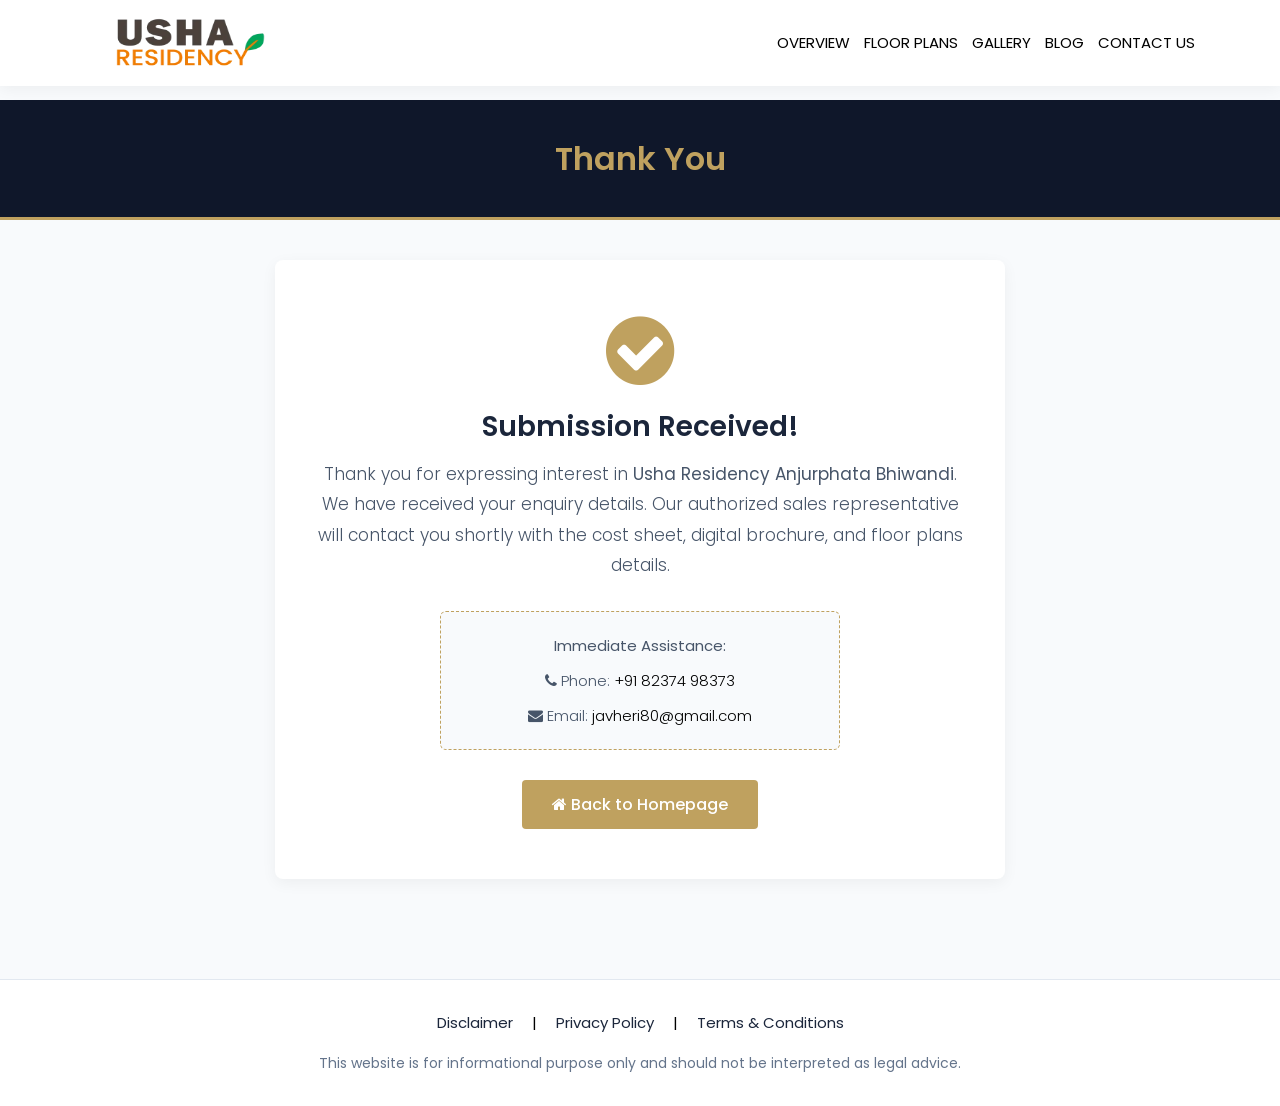
<file: thank-you.html>
<!DOCTYPE html>
<html lang="en">
<head>
    <meta charset="utf-8">
    <title>Thank You - Usha Residency Anjurphata Bhiwandi</title>
    <meta name="viewport" content="width=device-width, initial-scale=1.0">
    <link href="projects/usha-residency/images/favicon.webp" rel="icon">
    <link href="https://fonts.googleapis.com/css2?family=Poppins:wght@300;400;500;600;700&display=swap" rel="stylesheet">
    <link rel="stylesheet" href="https://cdn.jsdelivr.net/npm/bootstrap@4.6.2/dist/css/bootstrap.min.css">
    <link rel="stylesheet" href="https://cdnjs.cloudflare.com/ajax/libs/font-awesome/4.7.0/css/font-awesome.min.css">
    <link href="projects/usha-residency/css/style.css?v=3" rel="stylesheet">
    <style>
        body {
            background: #f8fafc;
            color: #334155;
            font-family: 'Poppins', sans-serif;
            padding-top: 100px;
        }
        .page-header-sub {
            background: #0f172a;
            padding: 40px 0;
            color: #ffffff;
            margin-bottom: 40px;
            border-bottom: 3px solid #bfa15f;
            text-align: center;
        }
        .page-header-sub h1 {
            color: #bfa15f;
            margin: 0;
            font-size: 32px;
            font-weight: 600;
        }
        .thankyou-card {
            background: #ffffff;
            padding: 50px 40px;
            border-radius: 8px;
            box-shadow: 0 4px 15px rgba(0,0,0,0.05);
            margin-bottom: 60px;
            text-align: center;
        }
        .thankyou-card .check-icon {
            font-size: 80px;
            color: #bfa15f;
            margin-bottom: 20px;
        }
        .thankyou-card h2 {
            color: #1b263b;
            font-size: 28px;
            font-weight: 600;
            margin-bottom: 15px;
        }
        .thankyou-card p {
            color: #475569;
            font-size: 17px;
            line-height: 1.8;
            margin-bottom: 30px;
        }
        .contact-info-block {
            background: #f8fafc;
            border: 1px dashed #bfa15f;
            border-radius: 6px;
            padding: 20px;
            max-width: 400px;
            margin: 0 auto 30px auto;
        }
        .contact-info-block p {
            font-size: 15px;
            margin-bottom: 8px;
        }
        .contact-info-block p:last-child {
            margin-bottom: 0;
        }
        .back-home {
            display: inline-block;
            background: #bfa15f;
            color: #ffffff;
            padding: 12px 30px;
            border-radius: 4px;
            text-decoration: none;
            font-weight: 500;
            transition: all 0.3s;
            font-size: 16px;
        }
        .back-home:hover {
            background: #1b263b;
            color: #ffffff;
            text-decoration: none;
        }
        /* Custom header/footer adjustments for subpage */
        #header {
            background: #ffffff !important;
            box-shadow: 0 2px 15px rgba(0,0,0,0.06) !important;
        }
        #header .logo img {
            max-height: 50px;
        }
        #footer {
            background: #ffffff !important;
            padding: 30px 0 !important;
            margin-top: 40px;
            border-top: 1px solid #e2e8f0;
        }
        .menus-row a {
            color: #1b263b !important;
            text-decoration: none;
            padding: 0 15px;
        }
        .menus-row a:hover {
            color: #bfa15f !important;
        }
    </style>
</head>
<body>

    <!-- Header identical to main index.html -->
    <header id="header" class="fixed-top">
        <div class="container d-flex align-items-center ">
            <div class="logo mr-auto"> 
                <a href="index.html"><img src="projects/usha-residency/images/usha-residency-logo.webp" title="Usha Residency Anjurphata Bhiwandi Logo" alt="Usha Residency Anjurphata Bhiwandi Logo" class="img-fluid"></a> 
            </div>
            <nav class="main-nav float-left d-none d-lg-block">
                <ul>
                    <li><a href="index.html#overview">Overview</a></li>
                    <li><a href="index.html#floor-plan">Floor Plans</a></li>
                    <li><a href="index.html#gallery">Gallery</a></li>
                    <li><a href="https://usharesidency.com/blog.php" target="_blank">Blog</a></li>
                    <li><a href="index.html#location">Contact us</a></li>
                </ul>
            </nav>
        </div>
    </header>

    <!-- Page Title Header -->
    <div class="page-header-sub">
        <div class="container">
            <h1>Thank You</h1>
        </div>
    </div>

    <!-- Main Content Block -->
    <div class="container">
        <div class="row justify-content-center">
            <div class="col-md-8">
                <div class="thankyou-card">
                    <div class="check-icon"><i class="fa fa-check-circle"></i></div>
                    <h2>Submission Received!</h2>
                    <p>Thank you for expressing interest in <strong>Usha Residency Anjurphata Bhiwandi</strong>. We have received your enquiry details. Our authorized sales representative will contact you shortly with the cost sheet, digital brochure, and floor plans details.</p>
                    
                    <div class="contact-info-block">
                        <p><strong>Immediate Assistance:</strong></p>
                        <p><i class="fa fa-phone"></i> Phone: <a href="tel:+918237498373">+91 82374 98373</a></p>
                        <p><i class="fa fa-envelope"></i> Email: <a href="mailto:javheri80@gmail.com">javheri80@gmail.com</a></p>
                    </div>

                    <a href="index.html" class="back-home"><i class="fa fa-home"></i> Back to Homepage</a>
                </div>
            </div>
        </div>
    </div>

    <!-- Footer identical to main index.html -->
    <footer>
        <div id="footer">
            <div class="container text-center">
                <div class="row">
                    <div class="col-md-12">
                        <div class="menus-row">
                            <a href="pages/disclaimer.html">Disclaimer</a> | 
                            <a href="pages/privacy-policy.html">Privacy Policy</a> | 
                            <a href="pages/terms-and-conditions.html">Terms & Conditions</a>
                        </div>
                        <div class="menus-row mt-3" style="color: #64748b; font-size: 14px;">This website is for informational purpose only and should not be interpreted as legal advice.</div>
                    </div>
                </div>
            </div>
        </div>
    </footer>

</body>
</html>
</file>
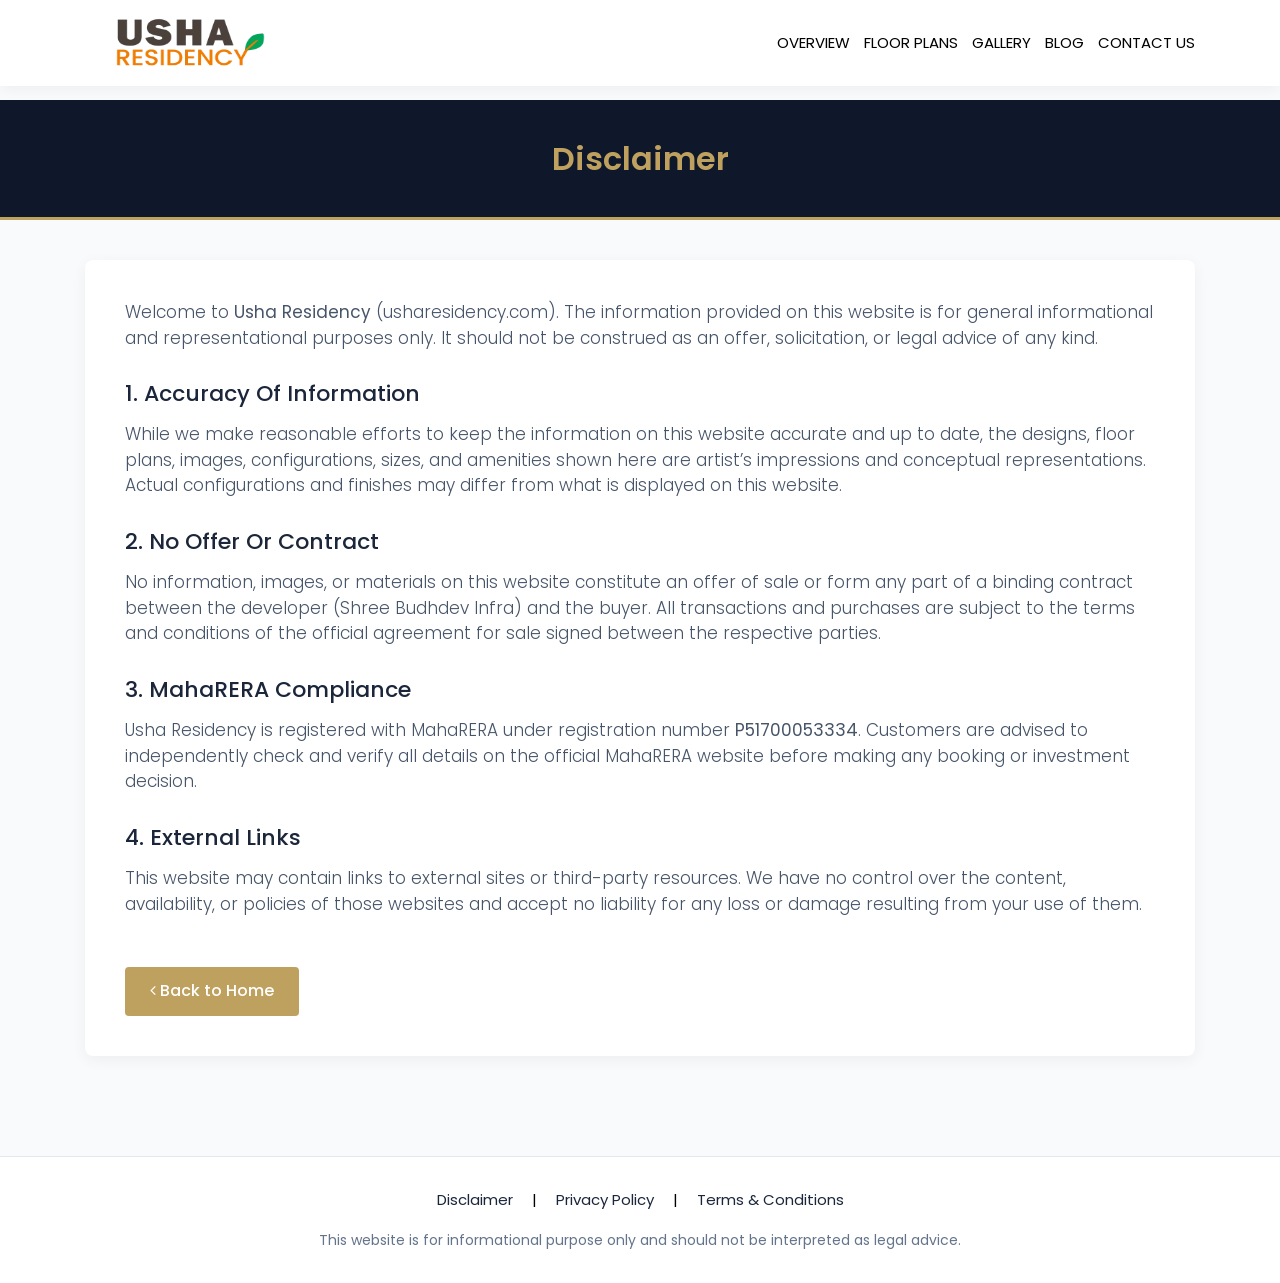
<file: pages/disclaimer.html>
<!DOCTYPE html>
<html lang="en">
<head>
    <meta charset="utf-8">
    <title>Disclaimer - Usha Residency Anjurphata Bhiwandi</title>
    <meta name="viewport" content="width=device-width, initial-scale=1.0">
    <link href="../projects/usha-residency/images/favicon.webp" rel="icon">
    <link href="https://fonts.googleapis.com/css2?family=Poppins:wght@300;400;500;600;700&display=swap" rel="stylesheet">
    <link rel="stylesheet" href="https://cdn.jsdelivr.net/npm/bootstrap@4.6.2/dist/css/bootstrap.min.css">
    <link rel="stylesheet" href="https://cdnjs.cloudflare.com/ajax/libs/font-awesome/4.7.0/css/font-awesome.min.css">
    <link href="../projects/usha-residency/css/style.css?v=3" rel="stylesheet">
    <style>
        body {
            background: #f8fafc;
            color: #334155;
            font-family: 'Poppins', sans-serif;
            padding-top: 100px;
        }
        .page-header-sub {
            background: #0f172a;
            padding: 40px 0;
            color: #ffffff;
            margin-bottom: 40px;
            border-bottom: 3px solid #bfa15f;
            text-align: center;
        }
        .page-header-sub h1 {
            color: #bfa15f;
            margin: 0;
            font-size: 32px;
            font-weight: 600;
        }
        .content-card {
            background: #ffffff;
            padding: 40px;
            border-radius: 8px;
            box-shadow: 0 4px 15px rgba(0,0,0,0.05);
            margin-bottom: 60px;
            line-height: 1.8;
            font-size: 16px;
        }
        .content-card h2 {
            color: #1b263b;
            font-size: 22px;
            font-weight: 500;
            margin-top: 30px;
            margin-bottom: 15px;
            text-align: left;
        }
        .content-card p {
            margin-bottom: 20px;
            color: #475569;
        }
        .back-home {
            margin-top: 30px;
            display: inline-block;
            background: #bfa15f;
            color: #ffffff;
            padding: 10px 25px;
            border-radius: 4px;
            text-decoration: none;
            font-weight: 500;
            transition: all 0.3s;
        }
        .back-home:hover {
            background: #1b263b;
            color: #ffffff;
        }
        /* Custom header/footer adjustments for subpage */
        #header {
            background: #ffffff !important;
            box-shadow: 0 2px 15px rgba(0,0,0,0.06) !important;
        }
        #header .logo img {
            max-height: 50px;
        }
        #footer {
            background: #ffffff !important;
            padding: 30px 0 !important;
            margin-top: 40px;
            border-top: 1px solid #e2e8f0;
        }
        .menus-row a {
            color: #1b263b !important;
            text-decoration: none;
            padding: 0 15px;
        }
        .menus-row a:hover {
            color: #bfa15f !important;
        }
    </style>
</head>
<body>

    <!-- Header identical to main index.html -->
    <header id="header" class="fixed-top">
        <div class="container d-flex align-items-center ">
            <div class="logo mr-auto"> 
                <a href="../index.html"><img src="../projects/usha-residency/images/usha-residency-logo.webp" title="Usha Residency Anjurphata Bhiwandi Logo" alt="Usha Residency Anjurphata Bhiwandi Logo" class="img-fluid"></a> 
            </div>
            <nav class="main-nav float-left d-none d-lg-block">
                <ul>
                    <li><a href="../index.html#overview">Overview</a></li>
                    <li><a href="../index.html#floor-plan">Floor Plans</a></li>
                    <li><a href="../index.html#gallery">Gallery</a></li>
                    <li><a href="https://usharesidency.com/blog.php" target="_blank">Blog</a></li>
                    <li><a href="../index.html#location">Contact us</a></li>
                </ul>
            </nav>
        </div>
    </header>

    <!-- Page Title Header -->
    <div class="page-header-sub">
        <div class="container">
            <h1>Disclaimer</h1>
        </div>
    </div>

    <!-- Main Content Block -->
    <div class="container">
        <div class="row">
            <div class="col-md-12">
                <div class="content-card">
                    <p>Welcome to <strong>Usha Residency</strong> (usharesidency.com). The information provided on this website is for general informational and representational purposes only. It should not be construed as an offer, solicitation, or legal advice of any kind.</p>
                    
                    <h2>1. Accuracy of Information</h2>
                    <p>While we make reasonable efforts to keep the information on this website accurate and up to date, the designs, floor plans, images, configurations, sizes, and amenities shown here are artist’s impressions and conceptual representations. Actual configurations and finishes may differ from what is displayed on this website.</p>
                    
                    <h2>2. No Offer or Contract</h2>
                    <p>No information, images, or materials on this website constitute an offer of sale or form any part of a binding contract between the developer (Shree Budhdev Infra) and the buyer. All transactions and purchases are subject to the terms and conditions of the official agreement for sale signed between the respective parties.</p>
                    
                    <h2>3. MahaRERA Compliance</h2>
                    <p>Usha Residency is registered with MahaRERA under registration number <strong>P51700053334</strong>. Customers are advised to independently check and verify all details on the official MahaRERA website before making any booking or investment decision.</p>
                    
                    <h2>4. External Links</h2>
                    <p>This website may contain links to external sites or third-party resources. We have no control over the content, availability, or policies of those websites and accept no liability for any loss or damage resulting from your use of them.</p>

                    <a href="../index.html" class="back-home"><i class="fa fa-angle-left"></i> Back to Home</a>
                </div>
            </div>
        </div>
    </div>

    <!-- Footer identical to main index.html -->
    <footer>
        <div id="footer">
            <div class="container text-center">
                <div class="row">
                    <div class="col-md-12">
                        <div class="menus-row">
                            <a href="disclaimer.html">Disclaimer</a> | 
                            <a href="privacy-policy.html">Privacy Policy</a> | 
                            <a href="terms-and-conditions.html">Terms & Conditions</a>
                        </div>
                        <div class="menus-row mt-3" style="color: #64748b; font-size: 14px;">This website is for informational purpose only and should not be interpreted as legal advice.</div>
                    </div>
                </div>
            </div>
        </div>
    </footer>

</body>
</html>
</file>
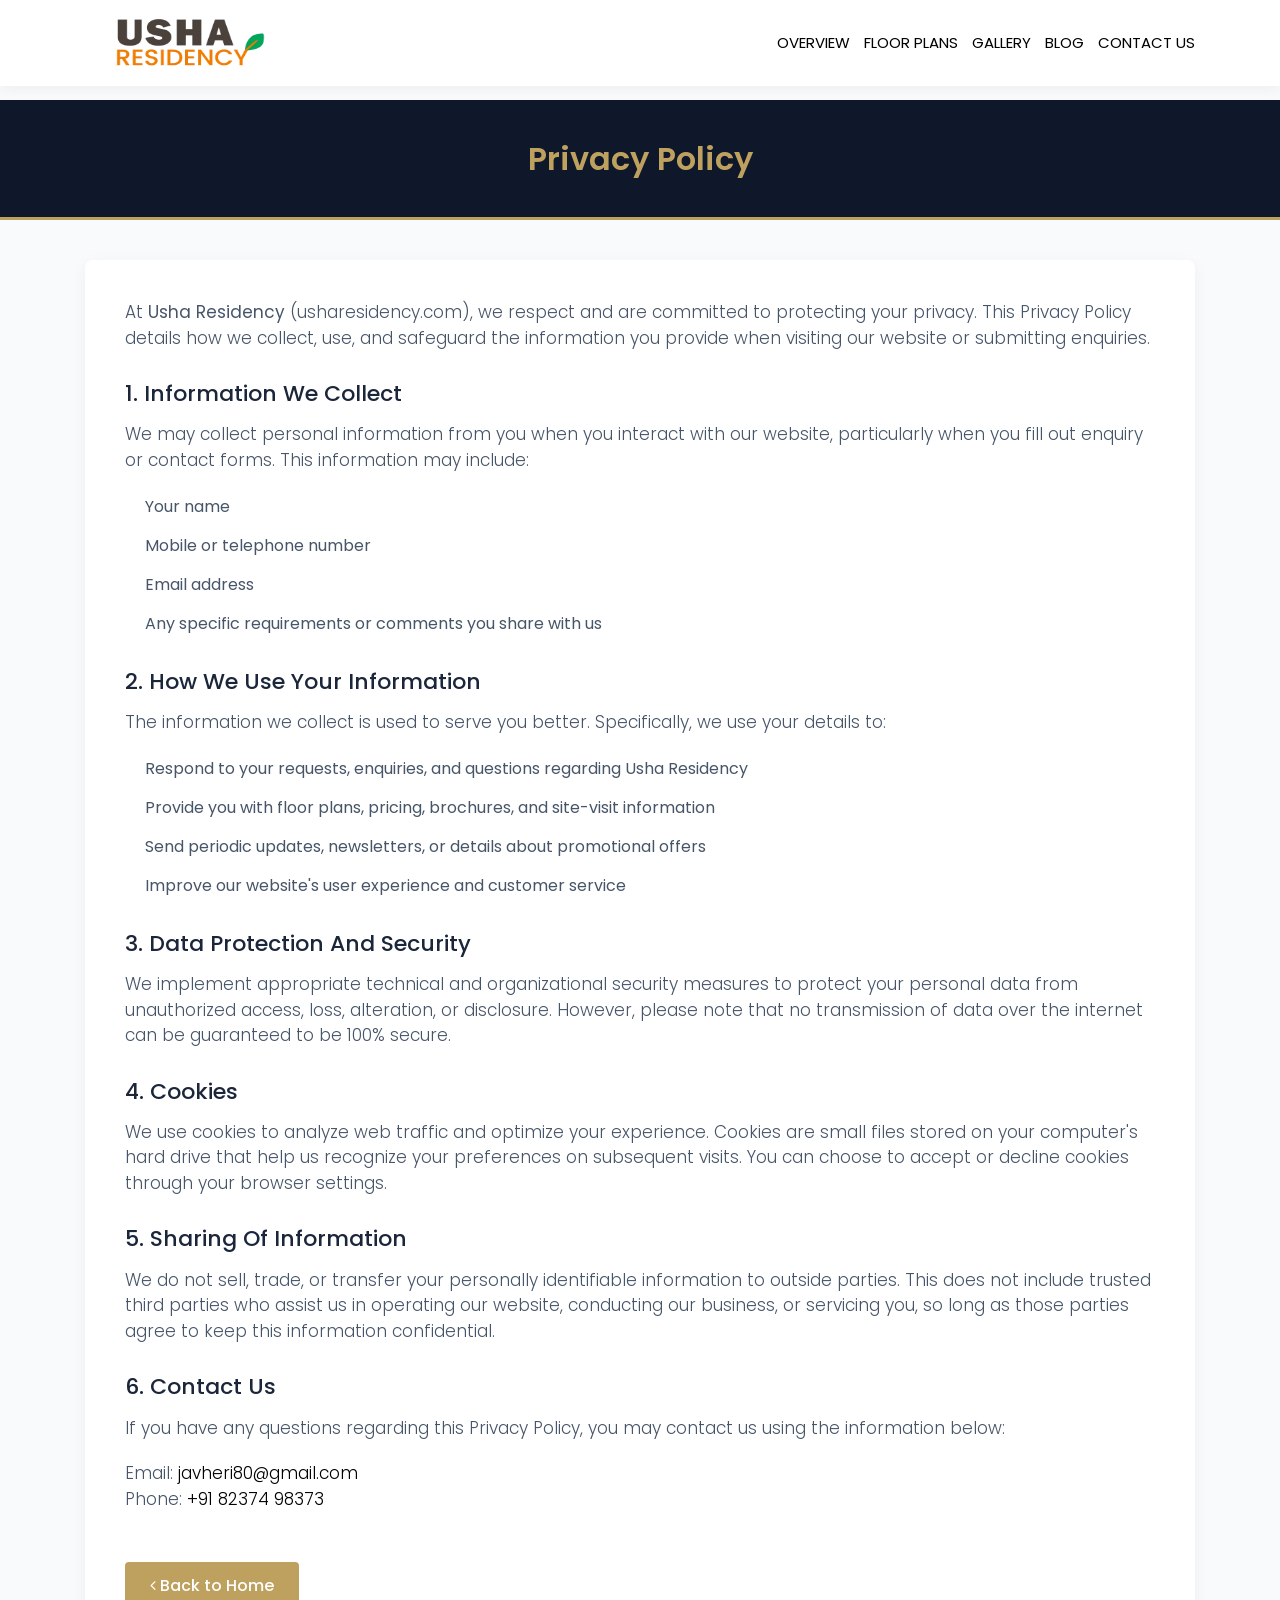
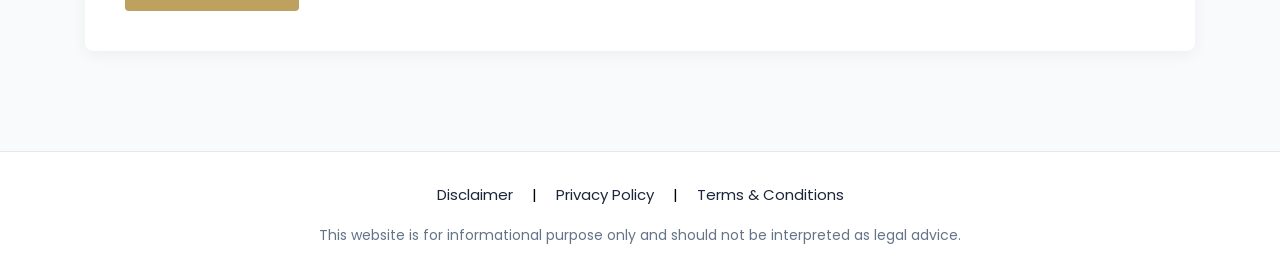
<file: pages/privacy-policy.html>
<!DOCTYPE html>
<html lang="en">
<head>
    <meta charset="utf-8">
    <title>Privacy Policy - Usha Residency Anjurphata Bhiwandi</title>
    <meta name="viewport" content="width=device-width, initial-scale=1.0">
    <link href="../projects/usha-residency/images/favicon.webp" rel="icon">
    <link href="https://fonts.googleapis.com/css2?family=Poppins:wght@300;400;500;600;700&display=swap" rel="stylesheet">
    <link rel="stylesheet" href="https://cdn.jsdelivr.net/npm/bootstrap@4.6.2/dist/css/bootstrap.min.css">
    <link rel="stylesheet" href="https://cdnjs.cloudflare.com/ajax/libs/font-awesome/4.7.0/css/font-awesome.min.css">
    <link href="../projects/usha-residency/css/style.css?v=3" rel="stylesheet">
    <style>
        body {
            background: #f8fafc;
            color: #334155;
            font-family: 'Poppins', sans-serif;
            padding-top: 100px;
        }
        .page-header-sub {
            background: #0f172a;
            padding: 40px 0;
            color: #ffffff;
            margin-bottom: 40px;
            border-bottom: 3px solid #bfa15f;
            text-align: center;
        }
        .page-header-sub h1 {
            color: #bfa15f;
            margin: 0;
            font-size: 32px;
            font-weight: 600;
        }
        .content-card {
            background: #ffffff;
            padding: 40px;
            border-radius: 8px;
            box-shadow: 0 4px 15px rgba(0,0,0,0.05);
            margin-bottom: 60px;
            line-height: 1.8;
            font-size: 16px;
        }
        .content-card h2 {
            color: #1b263b;
            font-size: 22px;
            font-weight: 500;
            margin-top: 30px;
            margin-bottom: 15px;
            text-align: left;
        }
        .content-card p {
            margin-bottom: 20px;
            color: #475569;
        }
        .content-card ul {
            margin-bottom: 20px;
            color: #475569;
            padding-left: 20px;
        }
        .content-card li {
            margin-bottom: 10px;
        }
        .back-home {
            margin-top: 30px;
            display: inline-block;
            background: #bfa15f;
            color: #ffffff;
            padding: 10px 25px;
            border-radius: 4px;
            text-decoration: none;
            font-weight: 500;
            transition: all 0.3s;
        }
        .back-home:hover {
            background: #1b263b;
            color: #ffffff;
        }
        /* Custom header/footer adjustments for subpage */
        #header {
            background: #ffffff !important;
            box-shadow: 0 2px 15px rgba(0,0,0,0.06) !important;
        }
        #header .logo img {
            max-height: 50px;
        }
        #footer {
            background: #ffffff !important;
            padding: 30px 0 !important;
            margin-top: 40px;
            border-top: 1px solid #e2e8f0;
        }
        .menus-row a {
            color: #1b263b !important;
            text-decoration: none;
            padding: 0 15px;
        }
        .menus-row a:hover {
            color: #bfa15f !important;
        }
    </style>
</head>
<body>

    <!-- Header identical to main index.html -->
    <header id="header" class="fixed-top">
        <div class="container d-flex align-items-center ">
            <div class="logo mr-auto"> 
                <a href="../index.html"><img src="../projects/usha-residency/images/usha-residency-logo.webp" title="Usha Residency Anjurphata Bhiwandi Logo" alt="Usha Residency Anjurphata Bhiwandi Logo" class="img-fluid"></a> 
            </div>
            <nav class="main-nav float-left d-none d-lg-block">
                <ul>
                    <li><a href="../index.html#overview">Overview</a></li>
                    <li><a href="../index.html#floor-plan">Floor Plans</a></li>
                    <li><a href="../index.html#gallery">Gallery</a></li>
                    <li><a href="https://usharesidency.com/blog.php" target="_blank">Blog</a></li>
                    <li><a href="../index.html#location">Contact us</a></li>
                </ul>
            </nav>
        </div>
    </header>

    <!-- Page Title Header -->
    <div class="page-header-sub">
        <div class="container">
            <h1>Privacy Policy</h1>
        </div>
    </div>

    <!-- Main Content Block -->
    <div class="container">
        <div class="row">
            <div class="col-md-12">
                <div class="content-card">
                    <p>At <strong>Usha Residency</strong> (usharesidency.com), we respect and are committed to protecting your privacy. This Privacy Policy details how we collect, use, and safeguard the information you provide when visiting our website or submitting enquiries.</p>
                    
                    <h2>1. Information We Collect</h2>
                    <p>We may collect personal information from you when you interact with our website, particularly when you fill out enquiry or contact forms. This information may include:</p>
                    <ul>
                        <li>Your name</li>
                        <li>Mobile or telephone number</li>
                        <li>Email address</li>
                        <li>Any specific requirements or comments you share with us</li>
                    </ul>
                    
                    <h2>2. How We Use Your Information</h2>
                    <p>The information we collect is used to serve you better. Specifically, we use your details to:</p>
                    <ul>
                        <li>Respond to your requests, enquiries, and questions regarding Usha Residency</li>
                        <li>Provide you with floor plans, pricing, brochures, and site-visit information</li>
                        <li>Send periodic updates, newsletters, or details about promotional offers</li>
                        <li>Improve our website's user experience and customer service</li>
                    </ul>
                    
                    <h2>3. Data Protection and Security</h2>
                    <p>We implement appropriate technical and organizational security measures to protect your personal data from unauthorized access, loss, alteration, or disclosure. However, please note that no transmission of data over the internet can be guaranteed to be 100% secure.</p>
                    
                    <h2>4. Cookies</h2>
                    <p>We use cookies to analyze web traffic and optimize your experience. Cookies are small files stored on your computer's hard drive that help us recognize your preferences on subsequent visits. You can choose to accept or decline cookies through your browser settings.</p>
                    
                    <h2>5. Sharing of Information</h2>
                    <p>We do not sell, trade, or transfer your personally identifiable information to outside parties. This does not include trusted third parties who assist us in operating our website, conducting our business, or servicing you, so long as those parties agree to keep this information confidential.</p>

                    <h2>6. Contact Us</h2>
                    <p>If you have any questions regarding this Privacy Policy, you may contact us using the information below:</p>
                    <p>
                        Email: <a href="mailto:javheri80@gmail.com">javheri80@gmail.com</a><br>
                        Phone: <a href="tel:+918237498373">+91 82374 98373</a>
                    </p>

                    <a href="../index.html" class="back-home"><i class="fa fa-angle-left"></i> Back to Home</a>
                </div>
            </div>
        </div>
    </div>

    <!-- Footer identical to main index.html -->
    <footer>
        <div id="footer">
            <div class="container text-center">
                <div class="row">
                    <div class="col-md-12">
                        <div class="menus-row">
                            <a href="disclaimer.html">Disclaimer</a> | 
                            <a href="privacy-policy.html">Privacy Policy</a> | 
                            <a href="terms-and-conditions.html">Terms & Conditions</a>
                        </div>
                        <div class="menus-row mt-3" style="color: #64748b; font-size: 14px;">This website is for informational purpose only and should not be interpreted as legal advice.</div>
                    </div>
                </div>
            </div>
        </div>
    </footer>

</body>
</html>
</file>
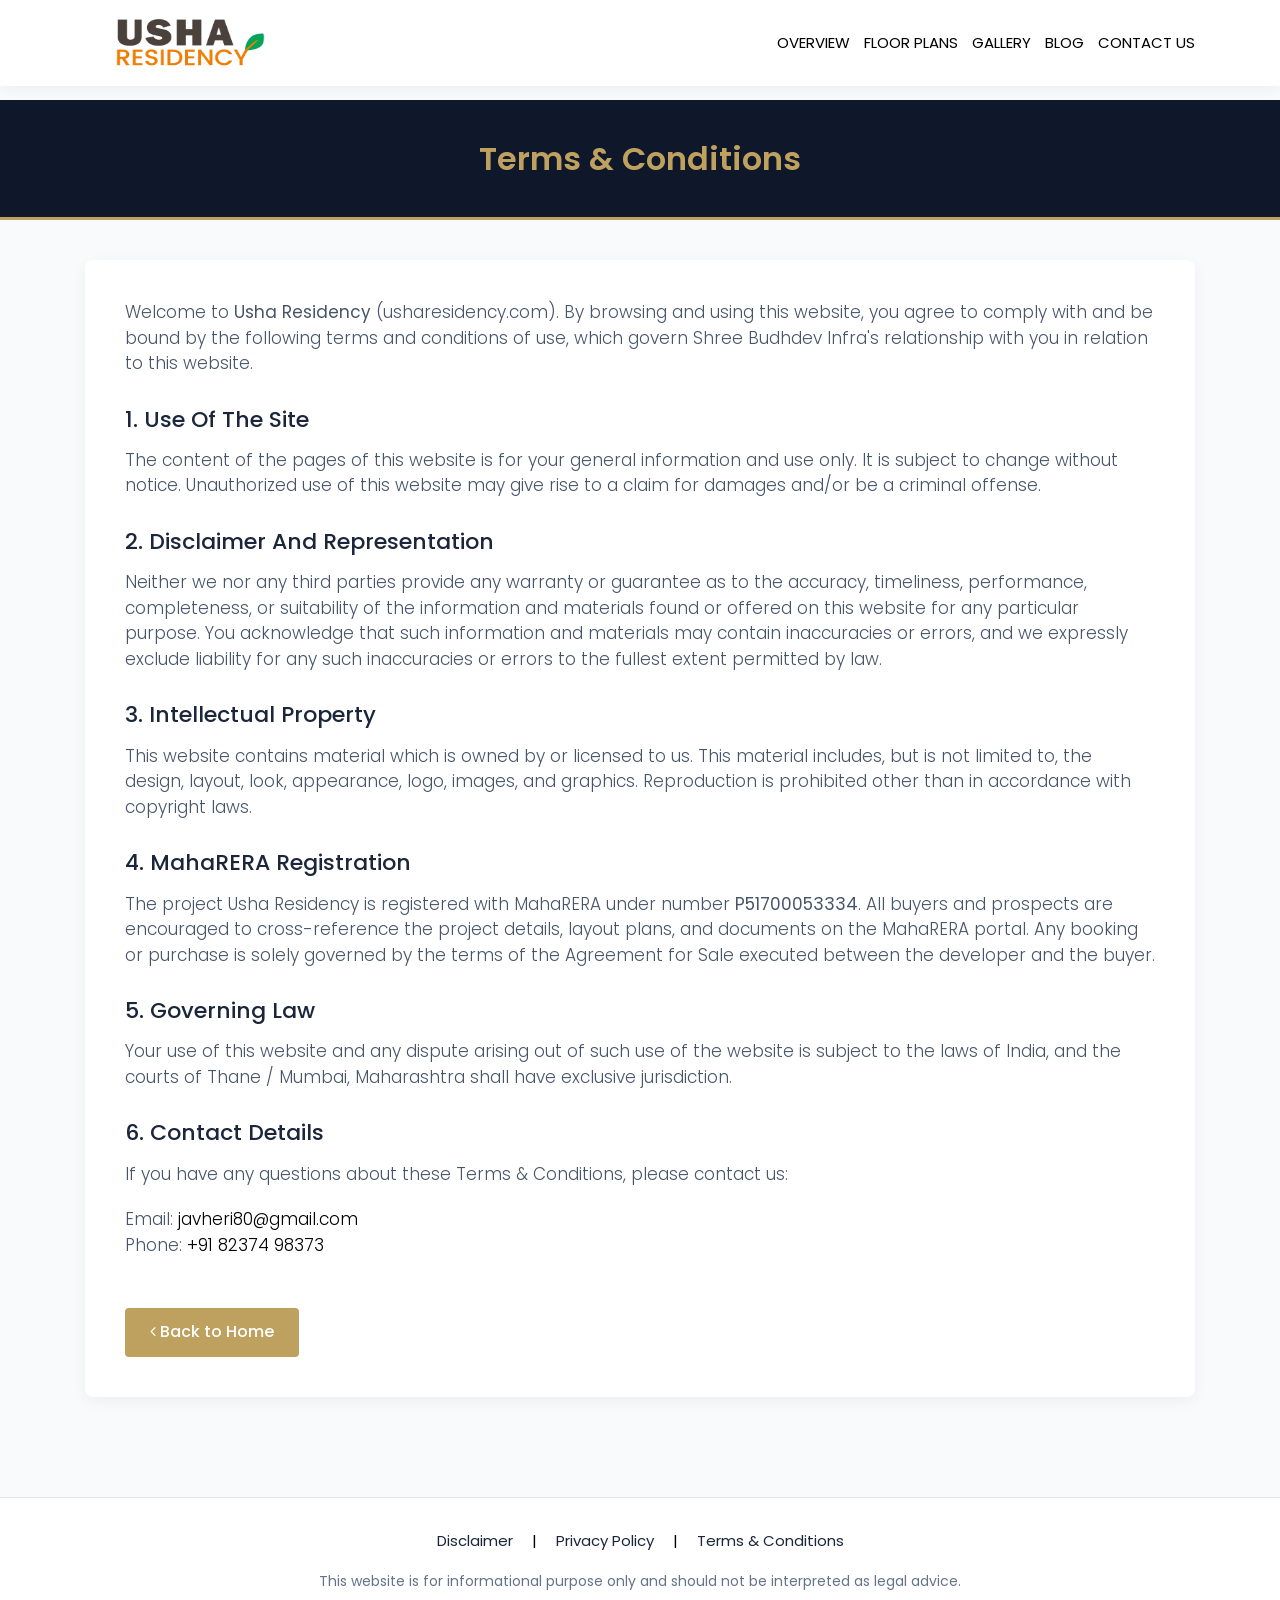
<file: pages/terms-and-conditions.html>
<!DOCTYPE html>
<html lang="en">
<head>
    <meta charset="utf-8">
    <title>Terms & Conditions - Usha Residency Anjurphata Bhiwandi</title>
    <meta name="viewport" content="width=device-width, initial-scale=1.0">
    <link href="../projects/usha-residency/images/favicon.webp" rel="icon">
    <link href="https://fonts.googleapis.com/css2?family=Poppins:wght@300;400;500;600;700&display=swap" rel="stylesheet">
    <link rel="stylesheet" href="https://cdn.jsdelivr.net/npm/bootstrap@4.6.2/dist/css/bootstrap.min.css">
    <link rel="stylesheet" href="https://cdnjs.cloudflare.com/ajax/libs/font-awesome/4.7.0/css/font-awesome.min.css">
    <link href="../projects/usha-residency/css/style.css?v=3" rel="stylesheet">
    <style>
        body {
            background: #f8fafc;
            color: #334155;
            font-family: 'Poppins', sans-serif;
            padding-top: 100px;
        }
        .page-header-sub {
            background: #0f172a;
            padding: 40px 0;
            color: #ffffff;
            margin-bottom: 40px;
            border-bottom: 3px solid #bfa15f;
            text-align: center;
        }
        .page-header-sub h1 {
            color: #bfa15f;
            margin: 0;
            font-size: 32px;
            font-weight: 600;
        }
        .content-card {
            background: #ffffff;
            padding: 40px;
            border-radius: 8px;
            box-shadow: 0 4px 15px rgba(0,0,0,0.05);
            margin-bottom: 60px;
            line-height: 1.8;
            font-size: 16px;
        }
        .content-card h2 {
            color: #1b263b;
            font-size: 22px;
            font-weight: 500;
            margin-top: 30px;
            margin-bottom: 15px;
            text-align: left;
        }
        .content-card p {
            margin-bottom: 20px;
            color: #475569;
        }
        .content-card ul {
            margin-bottom: 20px;
            color: #475569;
            padding-left: 20px;
        }
        .content-card li {
            margin-bottom: 10px;
        }
        .back-home {
            margin-top: 30px;
            display: inline-block;
            background: #bfa15f;
            color: #ffffff;
            padding: 10px 25px;
            border-radius: 4px;
            text-decoration: none;
            font-weight: 500;
            transition: all 0.3s;
        }
        .back-home:hover {
            background: #1b263b;
            color: #ffffff;
        }
        /* Custom header/footer adjustments for subpage */
        #header {
            background: #ffffff !important;
            box-shadow: 0 2px 15px rgba(0,0,0,0.06) !important;
        }
        #header .logo img {
            max-height: 50px;
        }
        #footer {
            background: #ffffff !important;
            padding: 30px 0 !important;
            margin-top: 40px;
            border-top: 1px solid #e2e8f0;
        }
        .menus-row a {
            color: #1b263b !important;
            text-decoration: none;
            padding: 0 15px;
        }
        .menus-row a:hover {
            color: #bfa15f !important;
        }
    </style>
</head>
<body>

    <!-- Header identical to main index.html -->
    <header id="header" class="fixed-top">
        <div class="container d-flex align-items-center ">
            <div class="logo mr-auto"> 
                <a href="../index.html"><img src="../projects/usha-residency/images/usha-residency-logo.webp" title="Usha Residency Anjurphata Bhiwandi Logo" alt="Usha Residency Anjurphata Bhiwandi Logo" class="img-fluid"></a> 
            </div>
            <nav class="main-nav float-left d-none d-lg-block">
                <ul>
                    <li><a href="../index.html#overview">Overview</a></li>
                    <li><a href="../index.html#floor-plan">Floor Plans</a></li>
                    <li><a href="../index.html#gallery">Gallery</a></li>
                    <li><a href="https://usharesidency.com/blog.php" target="_blank">Blog</a></li>
                    <li><a href="../index.html#location">Contact us</a></li>
                </ul>
            </nav>
        </div>
    </header>

    <!-- Page Title Header -->
    <div class="page-header-sub">
        <div class="container">
            <h1>Terms & Conditions</h1>
        </div>
    </div>

    <!-- Main Content Block -->
    <div class="container">
        <div class="row">
            <div class="col-md-12">
                <div class="content-card">
                    <p>Welcome to <strong>Usha Residency</strong> (usharesidency.com). By browsing and using this website, you agree to comply with and be bound by the following terms and conditions of use, which govern Shree Budhdev Infra's relationship with you in relation to this website.</p>
                    
                    <h2>1. Use of the Site</h2>
                    <p>The content of the pages of this website is for your general information and use only. It is subject to change without notice. Unauthorized use of this website may give rise to a claim for damages and/or be a criminal offense.</p>
                    
                    <h2>2. Disclaimer and representation</h2>
                    <p>Neither we nor any third parties provide any warranty or guarantee as to the accuracy, timeliness, performance, completeness, or suitability of the information and materials found or offered on this website for any particular purpose. You acknowledge that such information and materials may contain inaccuracies or errors, and we expressly exclude liability for any such inaccuracies or errors to the fullest extent permitted by law.</p>
                    
                    <h2>3. Intellectual Property</h2>
                    <p>This website contains material which is owned by or licensed to us. This material includes, but is not limited to, the design, layout, look, appearance, logo, images, and graphics. Reproduction is prohibited other than in accordance with copyright laws.</p>
                    
                    <h2>4. MahaRERA Registration</h2>
                    <p>The project Usha Residency is registered with MahaRERA under number <strong>P51700053334</strong>. All buyers and prospects are encouraged to cross-reference the project details, layout plans, and documents on the MahaRERA portal. Any booking or purchase is solely governed by the terms of the Agreement for Sale executed between the developer and the buyer.</p>
                    
                    <h2>5. Governing Law</h2>
                    <p>Your use of this website and any dispute arising out of such use of the website is subject to the laws of India, and the courts of Thane / Mumbai, Maharashtra shall have exclusive jurisdiction.</p>

                    <h2>6. Contact Details</h2>
                    <p>If you have any questions about these Terms & Conditions, please contact us:</p>
                    <p>
                        Email: <a href="mailto:javheri80@gmail.com">javheri80@gmail.com</a><br>
                        Phone: <a href="tel:+918237498373">+91 82374 98373</a>
                    </p>

                    <a href="../index.html" class="back-home"><i class="fa fa-angle-left"></i> Back to Home</a>
                </div>
            </div>
        </div>
    </div>

    <!-- Footer identical to main index.html -->
    <footer>
        <div id="footer">
            <div class="container text-center">
                <div class="row">
                    <div class="col-md-12">
                        <div class="menus-row">
                            <a href="disclaimer.html">Disclaimer</a> | 
                            <a href="privacy-policy.html">Privacy Policy</a> | 
                            <a href="terms-and-conditions.html">Terms & Conditions</a>
                        </div>
                        <div class="menus-row mt-3" style="color: #64748b; font-size: 14px;">This website is for informational purpose only and should not be interpreted as legal advice.</div>
                    </div>
                </div>
            </div>
        </div>
    </footer>

</body>
</html>
</file>
<file: projects/usha-residency/css/style.css>
body{background:#fff;color:#000;font-family:Poppins,sans-serif;font-size:16px;line-height:25px;font-weight:400}
a{color:#000;transition:.5s}
a:active,a:focus,a:hover{color:#bfa15f;outline:0;text-decoration:none}
b{font-weight:500}
p{padding:0;margin:0 0 20px 0;padding:0;border:0;outline:0;font-size:17px;font-family:Poppins,sans-serif;font-weight:300;line-height:1.5}
ol,ul{margin:0;padding:0;list-style-type:none;color:#fff}
ul{color:#fff}
ul b{color:#fff;font-size:20px;font-weight:600;margin:0 0 10px 0;display:block}
h1{color:#1b263b;line-height:37px}
h1,h2,h3,h4,h5{font-family:Poppins,sans-serif;font-weight:400;margin:0 0 15px 0;padding:0;text-transform:capitalize;text-align:center}
img{max-width:100%}
.broIcon{display:none}
#preloader{position:fixed;top:0;left:0;right:0;bottom:0;z-index:9999;overflow:hidden;background:#fff}
#preloader:before{content:"";position:fixed;top:calc(50% - 30px);left:calc(50% - 30px);border:6px solid #f2f2f2;border-top:6px solid #775d05;border-radius:50%;width:60px;height:60px;-webkit-animation:animate-preloader 1s linear infinite;animation:animate-preloader 1s linear infinite}
@-webkit-keyframes animate-preloader{
0%{-webkit-transform:rotate(0);transform:rotate(0)}
100%{-webkit-transform:rotate(360deg);transform:rotate(360deg)}
}
@keyframes animate-preloader{
0%{-webkit-transform:rotate(0);transform:rotate(0)}
100%{-webkit-transform:rotate(360deg);transform:rotate(360deg)}
}
#overlay{position:fixed;top:0;left:0;width:100%;height:100%;background-color:#000;-moz-opacity:0.7;-khtml-opacity:0.7;opacity:.7;z-index:100;display:none}
.cnt223 a{text-decoration:none;background:#fff;padding:14px;opacity:10;top:-52px;position:absolute;right:0}
.popup form#enquiry-form2 .form-group,form#enquiry-form2 h2{margin-bottom:15px}
.popup form#enquiry-form3 .form-group,form#enquiry-form3 h2{margin-bottom:15px}
.popup{width:100%;background:rgba(000,0,0,.9);height:100%;margin:0 auto;display:none;position:fixed;z-index:999999;top:0}
.popup form#enquiry-form2{width:100%}
.cnt223{width:500px;min-height:150px;margin:200px auto;background:#f3f3f3;position:relative;z-index:999;padding:10px}
.cnt223 h2{clear:both;color:#555;font-size:24px;font-family:sans-serif}
.cnt223 p a{color:#d91900;font-weight:700}
.cnt223 .x{float:right;height:35px;left:22px;position:relative;top:-25px;width:34px}
.cnt223 .x:hover{cursor:pointer}
.bg-gray h4{text-align:center}
..box-main-big{width:22%;float:left;background-color:#ffffff;border:1px solid #e2e8f0;border-top:3px solid #bfa15f;padding:15px 10px;margin:10px 10px 30px 10px;min-height:320px;box-shadow:0 4px 15px rgba(0,0,0,0.04);border-radius:4px;transition:transform 0.3s ease, box-shadow 0.3s ease}
.box-main-big:hover{transform:translateY(-5px);box-shadow:0 10px 25px rgba(0,0,0,0.08);border-color:#bfa15f}
.box-main-img{width:100%;float:left}
.box-main-text{width:100%;float:left;text-align:center;padding:7px 0 0 0;color:#1e293b}
.box-main-text b{font-size:16px;font-weight:600}
.main-bx-icons{width:100%;float:left;padding:0}
.main-bx-icons .main-icon-bx{width:49%;margin:5px;display:flex;align-items:center}
.main-bx-icons .main-icons{width:12%}
.main-bx-icons .main-text-bx{width:87%}
.disclimer-margin{margin-bottom:25px}
.text-box strong{font-weight:500;float:left;font-size:23px;width:100%;text-align:left;margin:0 0 8px 0}
.full-main-bx{width:100%;float:left}
.amenities-main{width:100%;float:left;height:auto;margin:15px 0 20px 0 text-align: center}
.bg-gray .icon-main-bx{color:#fff;text-align:left;padding:15px 15px 0 20px;width:32%;margin:7px;min-height:482px}
.icon-main-bx{width:31.5%;float:left;color:#01374d;font-size:15px;margin:10px 10px 0 10px;padding:10px 8px;min-height:439px;text-align:center;line-height:21px}
.img-boxs{width:100%;float:left;text-align:left;font-weight:600;font-size:18px}
.img-boxs img{width:30%;display:block;margin:5px 0}
.text-box{width:100%;float:left;margin:5px 0;line-height:26px}
.full-main-bx b{font-size:19px;margin:0 4px 0 0;font-weight:600}
.ul-li b{font-size:17px!important;color:#fff}
.container-form p{font-size:12px;color:#000;margin:0;text-align:left;float:left;padding-left:5px;width:400px}
.main-icon-bx{width:31%;float:left;height:auto;margin:10px;border:1px solid #fff;background:#fff;color:#000;padding:12px;font-size:15px;line-height:19px;display:flex;align-items:center}
.main-icons{width:25%;float:left;margin:0 7px 0 0;height:auto}
.blog-content-bx{width:100%;float:left}
.blog-content{float:left;width:48%;margin:11px 0 50px 0;padding:10px 10px 20px 10px;background:#eaeaea;text-align:center;border:1px solid #cecece}
.blog-name{margin:10px 0}
.blog-name b{font-size:22px;color:#464053}
.date{margin-bottom:10px;font-weight:600}
.date img{width:3.5%;display:inline;margin:-5px 0 0 0}
.size{text-align:center;display:inline;margin:10px 0 0 0}
.breadcrumbs-menus{width:100%;float:left;background:#e1e1e1;display:block;text-align:center;padding:5px 0;font-size:14px}
.bloggg{margin:20px 0 20px 0;font-size:33px;color:#464053}
.breadcrumbs-menus{width:100%;float:left;background:#e1e1e1;display:block;text-align:center;padding:5px 0;font-size:14px}
.bloggg{margin:20px 0 20px 0;font-size:33px;color:#464053}
.text-left{text-align:left!important}
.margin-bottom11{margin-bottom:22px}
.main-text-bx{width:75%;float:left;height:auto}
.fixed-top{position:fixed;top:0;right:0;left:0;z-index:1030}
.float-left{float:right!important;width:100%}
.float-right{float:right!important}
.mr-auto,.mx-auto{width:200px;position:absolute;margin:0}
#header{transition:all .5s;z-index:997;transition:all .5s;padding:0;min-height:unset;background:#ffffff;box-shadow:0 2px 15px rgba(0,0,0,0.06)}
header#header.fixed-top.header-scrolled{background:#ffffff;z-index:999;box-shadow:0 2px 15px rgba(0,0,0,0.08)}
#header.header-pages,#header.header-scrolled{padding:0}
#header .logo h1{font-size:36px;margin:0;padding:0;line-height:1;font-weight:400;letter-spacing:3px;text-transform:uppercase}
#header .logo h1 a,#header .logo h1 a:hover{color:#00366f;text-decoration:none}
#header .logo img{padding:0;margin:0 0;width:99%}
#header .logo-2.logo-right img{margin-bottom:0;margin-top:15px}
#header .logo img.logo-2{max-width:180px}
h6{font-size:16px;font-weight:400;text-align:center;color:#fff;line-height:24px}
a.scrolldown{display:none}
.price-bx-main{width:100%!important;display:inline-table!important}
.price-bx-main{width:100%;display:flex;justify-content:center}
.price-bx{width:30%;margin:7px;background:#bfa15f;color:#fff;padding:2px 2px 10px 2px;font-size:25px;display:inherit}
.amenities-bx b{color:#000;font-size:22px;display:block;font-weight:600;margin:10px 0 2px 0}
.amenities-main .amenities-bx{width:32%;float:left;margin:0 14px 0 0;height:auto}
.amenities-bx{width:12.6%;float:left;color:#fff;margin:9px;font-size:15px;padding:5px;text-align:left;height:165px}
.price-bx .box-img{background:#fff;padding:15px 5px;font-size:31px;color:#1b263b;font-weight:800}
header#header.fixed-top.header-scrolled a.scrolldown{display:inline-block}
header#header.fixed-top.header-scrolled a.scrollto{display:none}
header#header.fixed-top.header-scrolled .main-nav ul li.enquire-btn a{color:#fff}
.main-nav ul li.active a,header#header.fixed-top.header-scrolled .main-nav ul li.active a{color:#0c7ee3}
.btn-main-bx{width:100%;float:left;padding:0 0}
li.enquire-btn.active a{color:#fff!important}
.main-nav,.main-nav *{margin:0;padding:0;list-style:none;float:right}
.main-nav>ul>li{position:relative;white-space:nowrap;float:left}
.main-nav ul li a{color:#000;font-size:15px;font-family:Poppins,sans-serif;font-weight:400;padding:.65rem 0;-webkit-border-radius:0;-moz-border-radius:0;border-radius:0;text-transform:uppercase}
.main-nav ul li.active a,.main-nav ul li:hover a{color:#bfa15f}
.main-nav ul li{margin:0 7px;padding:20px 0}
.main-nav ul li:last-child{margin-right:0}
.main-nav ul li.enquire-btn a{background:#bfa15f;color:#fff;padding:13px 30px;border-radius:25px}
.right-header li{display:inline-block;vertical-align:inherit}
.right-header{margin-left:15px}
.for-desktop{display:block}
.for-mobile{display:none}
.for-desktops{display:block;margin:0 0 15px 0}
.for-mobiles{display:none}
header#header.fixed-top ul li.btn a{padding:8px 10px 8px 10px;background:#1b263b;color:#fff!important;text-transform:uppercase;border-radius:0;font-size:16px;font-weight:400;border:1px solid #1b263b;color:#fff;transition:all .2s ease-in-out;position:relative;padding-left:auto;margin:0}
li.contact a{padding:8px 10px!important;background:#bfa15f;color:#fff!important;text-transform:uppercase;border-radius:0;font-size:16px;font-weight:400;border:1px solid #bfa15f;color:#fff;transition:all .2s ease-in-out;position:relative;-moz-animation:blink normal 1.5s infinite ease-in-out;-webkit-animation:blink normal 1.5s infinite ease-in-out;-ms-animation:blink normal 1.5s infinite ease-in-out;animation:blink normal 1.5s infinite ease-in-out;background-color:#bfa15f!important}
section{padding:40px 0;background-color:#fff}
h2{font-size:35px;font-weight:500;text-transform:capitalize;color:#1b263b}
h2 .heading.text-center::after{left:50%;transform:translateX(-50%)}
.heading.white{color:#fff}
.our-video{margin:4px 0 0 0}
.feature-bx{padding:40px 0;background-color:#875f35;display:flex}
.feature-bx p{color:#000;text-align:center;margin:0 0 10px 0}
.feature-bx .box-main-text p{color:#000;font-size:16px}
.bg-gray{background:#ffffff}
.bg-red{background-color:#0f172a}
.bg-black{background:#000}
.bg-blue{background:#f8fafc}
.bg-blue p{color:#334155}
.black{color:#000!important}
.white{color:#fff!important;text-align:center}
.bg-white{background-color:#bfa15f!important}
.bg-white ul{float:left;width:50%;margin:15px 0 0 0}
.bg-white p{color:#fff!important}
.bg-white h3{color:#fff!important}
.button{text-align:center;margin:30px 0 0 0}
.border-bx{width:100%;float:left;text-align:center;margin:0 0 10px 0}
.border-bx-left{width:100%;float:left;text-align:left}
.bg-red a.read-more{font-size:17px;color:#fff;background:#f3ab0;padding:13px 28px;display:inline-block;position:relative}
a.read-more{background:#450404}
#floor-plan .bg-blue a.read-more{background:#450404}
.bg-red a.read-more{font-size:17px;color:#fff;background:#1b263b;padding:13px 28px;display:inline-block;position:relative}
a.read-more{font-size:17px;color:#fff;background:#bfa15f;padding:13px 28px;display:inline-block;position:relative;opacity:.9;border-radius:2px}
.bg-red a.read-more{background:#1b263b}
.bg-red a.read-more .button a.read-more:after{content:"";position:absolute;left:5px;right:5px;top:5px;bottom:5px;border:1px solid #000}
.button a.read-more:after{content:"";position:absolute;left:5px;right:5px;top:5px;bottom:5px;border:1px solid #fff}
.fa .button a.read-more:after{content:"";position:absolute;left:5px;right:5px;top:5px;bottom:5px;border:1px solid #000!important}
.bg-blue .item ul{width:100%!important}
ul.listing li{font-size:18px;font-weight:300;position:relative;padding-left:20px;line-height:1;margin-bottom:10px}
ul.listing li:before{content:"";width:14px;height:14px;background:#057c8c;position:absolute;left:0;top:2px;border-radius:50%;border:1px solid #fff}
ul.listing li:after{content:"";width:10px;height:10px;background:#fff;position:absolute;left:2px;top:4px;border-radius:50%}
div#amenities-carousel ul.listing li{color:#fff;font-size:16px;line-height:19px}
div#amenities-carousel{margin:15px 0 -7px 0;padding:0}
#amenities .row{margin:0}
#amenities p{text-align:center}
.box-main{width:30.6%;float:left;background-color:#fff;border:8px solid #d5cac4;margin:12px 15px;padding:10px 15px;min-height:380px}
.box-img{width:100%;float:left;text-align:center}
.box-text{width:100%;float:left;padding:10px 0 3px 0;text-align:center}
.box-text h4{font-weight:600;font-size:22px;text-transform:none;margin:0 0 5px 0}
.box-text p{color:#000;margin:0!important}
.bg-blue .full-width-bx .main-icons{width:46%;margin:20px}
.bg-blue .full-width-bx .main-icons .icons-bx{width:28%;margin:15px 0}
.bg-blue .full-width-bx .main-icons .icons-text{width:70%;text-align:left;color:#fff}
.bg-blue .full-width-bx .main-icons .icons-text b{color:#fff;margin:4px 0;display:block}
.bg-blue .full-width-bx .main-icons .icons-bx img{width:80%}
.full-width-bx{width:100%;float:left;height:auto;margin:0 0 10px 0;text-align:center}
.full-width-bx img{border:4px solid #fff}
.text-box ul li{text-align:left;color:#000;float:left}
.ul-li b{float:left}
.full-main-bx .text-box b{text-align:left}
.amenit-box-right ul{background-color:none;margin:0}
.floor-plan-img img{border:4px solid #bfa15f;width:100%}
.main-bx-icons{width:100%;float:left;padding:0}
.box-main-big{width:13%;float:left;text-align:center;font-size:15px;padding:5px;margin:9px 7px;min-height:130px;line-height:18px}
.box-main-img{width:100%;float:left}
.box-main-img img{width:85%;filter:brightness(0);opacity:0.85}
.image img{border:4px solid #fff}
.image *{width:100%}
.image{margin-bottom:30px}
.main-icons{width:14.6%;float:left;height:auto;margin:0 11px}
.icons-bx{width:100%;float:left;margin:15px 0;height:auto}
.icons-bx img{border:0;width:65%}
.icons-text{width:100%;float:left;color:#000;height:auto;line-height:20px;font-size:15px}
.icons-text b{font-size:19px;font-weight:600;color:#000}
.icon-main{width:100%;float:left;margin:0 auto;display:revert}
.icon-mains{width:100%;float:left;margin:30px auto 0 auto;display:revert}
.icon-main-bx{width:32%;float:left;color:#fff;margin:5px;font-size:15px;padding:5px;text-align:center}
.icon-img-bx{width:60%;margin:auto}
.icon-main-text{font-size:15px;padding:15px 0;line-height:20px;color:#000}
.collapse,.collapsing{padding:10px 40px!important;-webkit-transition-property:height,visibility;transition-property:height,visibility;-webkit-transition-timing-function:ease;transition-timing-function:ease}
.collapsing{padding:10px 40px!important}
.collapse.show{padding:10px 40px;max-height:195px;overflow-y:scroll}
section#location{height:490px;width:100%}
.contact-map{float:left;width:57%}
#location .form_wrap{float:left;width:43%;height:490px}
#location .form-group label{margin-bottom:10px}
#location form#enquiry-form .form-group input[type=submit]{margin:20px 0 0 0}
section#vidoe-bx{background-color:#194484;text-align:center}
.vidoe-bx{text-align:center;width:100%;margin:0}
.vidoe-bx iframe{width:65%;height:450px}
.contact-map iframe{width:100%;height:490px}
.contact-block{text-align:center;position:relative;min-height:222px;margin-bottom:0}
#contact .contact-block{margin:15px 0 0 0}
#contact .button{margin:20px 0 0 0}
ul.listing li{font-size:17px;line-height:27px}
.contact-text h3{font-size:24px;font-weight:500;text-transform:uppercase;color:#fff;margin-top:10px;margin-bottom:8px}
.contact-text p{color:#fff}
.contact-block:after{content:"";width:1px;height:100%;position:absolute;right:-16px;background:#fff;top:0}
.code-box img {
  width: 32%;
}
div#footer{text-align:center;padding:20px 0;margin-bottom:0;background:#fff;height:auto}
div#footer p{font-size:10px;font-weight:400;text-align:left}
div#footer p a:link{color:#e80c0c}

.container-form a{color:#e87c07}
.copyright p{font-size:18px;text-transform:uppercase;font-weight:400;color:#000;margin-bottom:20px}
.carousel-item{min-height:auto;background-size:cover!important}
section#intro{padding:85px 0 0 0}
.owl-dots .owl-dot{width:25px;height:25px;border:1px solid #fff!important;margin:0 4px;border-radius:50%}
.owl-dots{width:100%;text-align:center;z-index:99;position:relative}
.owl-dots .owl-dot.active{background:#fff}
div#floor-plan-carousel .owl-dots .owl-dot,div#gallery-carousel .owl-dots .owl-dot{border-color:#000!important;background:#fff}
div#floor-plan-carousel .owl-dots .owl-dot.active,div#gallery-carousel .owl-dots .owl-dot.active{background:#000}
.floor-plan-img{margin-bottom:30px}
.md-modal{position:fixed;top:50%;left:50%;width:50%;max-width:90%;width:auto;height:auto;max-height:550px;z-index:9999999999;visibility:hidden;-webkit-backface-visibility:hidden;-moz-backface-visibility:hidden;backface-visibility:hidden;-webkit-transform:translateX(-50%) translateY(-50%);-moz-transform:translateX(-50%) translateY(-50%);-ms-transform:translateX(-50%) translateY(-50%);transform:translateX(-50%) translateY(-50%)}
.md-show{visibility:visible}
.md-overlay{position:fixed;width:100%;height:100%;visibility:hidden;top:0;left:0;z-index:1000;opacity:0;background:rgba(0,0,0,.8);-webkit-transition:all .3s;transition:all .3s}
.md-show~.md-overlay{opacity:1;visibility:visible}
.md-content{color:#333;background:#fff}
.md-effect-1 .md-content{-webkit-transform:scale(.7);-ms-transform:scale(.7);transform:scale(.7);opacity:0;-webkit-transition:all .3s;transition:all .3s;line-height:1;border:4px solid #fff}
.md-show.md-effect-1 .md-content{-webkit-transform:scale(1);-ms-transform:scale(1);transform:scale(1);opacity:1}
#md-close,#md-close2{position:absolute;right:-4px;top:-43px;padding:0;width:40px;height:40px;border-radius:0;text-align:center;line-height:0;background:#000;color:#fff;font-size:20px;cursor:pointer;outline:0;border:2px solid #f2f2f2}
.md-overlay.show{visibility:visible;opacity:1;z-index:9999999999}
form#enquiry-form2{width:430px;max-width:100%}
form#enquiry-form2{padding:30px 25px}
form#enquiry-form3{width:440px;max-width:100%}
form#enquiry-form3{padding:30px 25px}
.form_wrap h2{display:inline-block;color:#000;margin-bottom:0;margin-right:4px;line-height:38px;font-weight:400;text-transform:uppercase}
#location .form_wrap h2{float:left;width:100%;margin:0 0 20px 0;text-align:left}
#location .form_wrap .form-group{display:block;width:390px;float:left;margin:0 0 20px 0;text-align:left}
#location .form_wrap .form-group input{max-width:100%}
form#enquiry-form2 .form-group,form#enquiry-form2 h2{width:100%;margin-bottom:20px;text-align:center;max-width:100%}
form#enquiry-form3 .form-group,form#enquiry-form3 h2{width:100%;margin-bottom:20px;text-align:center;max-width:100%}
.form-group input,.form-group textarea{width:100%;background:0;color:#000;border:0 solid #cab282;border-bottom:1px solid rgba(255,255,255,.5);height:38px;padding:21px 0;font-size:.9375rem;font-size:16px;position:relative;text-decoration:none;letter-spacing:normal;text-transform:capitalize}
.form_wrap .form-group input,.form_wrap .form-group textarea{margin-bottom:0;padding-left:5px;border:1px solid #cecece;background:#fff;max-width:210px;padding:0;padding-left:10px}
.form_wrap .form-group{display:inline-block;margin-bottom:0;padding:0 5px}
.refresh{width:auto;float:left;padding:7px 6px;cursor:pointer}
.imgcaptcha{width:55%!important;padding:1px 5px 3px 0;background:#f5f5f5;float:left;margin:0 5px 0 0;border:1px solid #cecece;height:38px}
.captcha-bx{width:63%!important}
.highlight{margin-bottom:30px}
form#enquiry-form2 .form-group input{max-width:100%;background:#fff;color:#000}
form#enquiry-form3 .form-group input{max-width:100%;background:#fff;color:#000}
.form-group textarea{height:100px;padding:10px 0 0 0}
form#enquiry-form .form-group textarea{padding:10px;height:38px}
form#enquiry-form3 .form-group input,form#enquiry-form3 .form-group textarea{max-width:100%!important;background:#fff;color:#000;padding:10px}
.form-group input[type=submit]{border:0!important;background-color:transparent;color:#fff;height:auto;cursor:pointer;font-weight:500;text-shadow:none;border-radius:50px;padding:6px 35px!important;font-size:17px;transition:all .2s ease-in-out;width:auto}
.popup .form-group input[type=submit]{border:0!important;background-color:transparent;color:#fff;height:auto;cursor:pointer;font-weight:500;text-shadow:none;border-radius:50px;padding:6px 35px!important;font-size:17px;transition:all .2s ease-in-out;width:auto}
.popup form#enquiry-form2 .form-group input[type=submit]{float:none;display:inline-block;padding:16px 35px 13px 35px!important;background:#1c1104;border-radius:0;color:#fff;margin-top:10px;width:100%}
form#enquiry-form2 .form-group input[type=submit]{float:none;display:inline-block;padding:16px 35px 13px 35px!important;background:#00486d;border-radius:0;color:#fff;margin-top:10px;width:100%}
.pop-fonts{color:#000!important;font-size:12px!important;margin:5px 0 10px 5px!important;text-align:left!important}
.pop-fonts a:link{color:#e20000}
.pop-fonts a:visited{color:#e20000}
.pop-fonts a:hover{color:#e20000}
.menus-row{color:#000;font-size:15px;font-weight:400}
.menus-row a:hover{color:red}
.menus-row a{text-decoration:none;color:#000;padding:0 20px}
#inside-page a.read-more:hover{background:#ffcaca;color:#000}
.margin-bottom1{margin:0 0 20px 0}
.bottom-margin{margin:0 0 28px 0}
form#enquiry-form3 .form-group input[type=submit]{float:none;display:inline-block;outline-offset:-5px;outline:1px solid #fff;padding:16px 0!important;background:#1b263b;border-radius:0;color:#fff;margin-top:10px;width:100%}
form#enquiry-form3 .form-group input[type=submit]:hover{background:#bfa15f;color:#fff;outline:1px solid #fff}
.text-bxx{width:100%;float:left;height:120px;padding:10px;overflow-y:auto;border:1px solid #797979}
.form_wrap{width:100%;background:#ddd}
.md-content .form_wrap{position:static}
.form-group label{width:100%;text-align:left;color:#000;margin-bottom:15px}
form#enquiry-form2 p{text-align:center;color:#fff;font-size:18px;margin-bottom:0}
form#enquiry-form3 p{text-align:center;color:#000;font-size:18px;margin-bottom:0}
.form-group.submit_box{margin-bottom:10px!important}
section#contact .row .col-lg-4:last-child .contact-block:after{display:none}
#overview a.read-more:hover{background:#c5eef4;color:#000}
#inside-page a.read-more:hover{background:#c5eef4;color:#000}
#inside-page{min-height:400px}
a.read-more:hover{background:#fff;color:#000}
a.read-more:hover:after{border-color:#000}
.collapse.show::-webkit-scrollbar-track{background:#fff}
.collapse.show::-webkit-scrollbar-thumb{background:#db6300 url(../images/usha-residency-thumb.webp) no-repeat center bottom}
.collapse.show::-webkit-scrollbar{background-color:#fff;width:17px;height:47px}
.collapse.show::-moz-scrollbar-track{background:#fff}
.collapse.show::-moz-scrollbar-thumb{background:url(../images/usha-residency-thumb.webp) no-repeat center bottom}
.collapse.show::-moz-scrollbar{background-color:#fff;width:17px;height:47px}
.mobile-nav-toggle{position:fixed;right:0;top:13px;z-index:9999;border:0;background:0;font-size:24px;transition:all .4s;outline:0!important;line-height:1;cursor:pointer;text-align:right}
.mobile-nav-toggle i{margin:5px 10px 0 0;width:42px}
i.fa.fa-bars{color:#000;padding:10px;border:1px solid #000}
button.mobile-nav-toggle i.fa.fa-times{margin:5px 10px 0 0;padding:5px 10px;top:20px;color:#000;padding:10px;border:1px solid #000}
.mobile-nav{position:fixed;top:0;bottom:0;z-index:999999999;overflow-y:auto;left:-350px;width:350px;padding-top:18px;background:#f6f6ff;transition:.4s}
.mobile-nav-active .mobile-nav{left:0;box-shadow:0 0 30px rgb(127 137 161 / 30%)}
.mobile-nav ul li a{color:#000;font-size:1rem;padding:0 20px;margin:5px 0;width:100%;float:left;text-transform:capitalize}
.mobile-nav ul li:last-child a{border-bottom:0}
.amenit-box-11{width:100%;float:left;padding:20px 0 50px 0;background:#db6300}
.amenit-box-left{width:50%;float:left;color:#fff;padding:10px 10px 0 0}
.amenit-box-left img{border:4px solid #fff}
.amenit-box-right img{border:4px solid #fff}
.right-gapping{padding:3px 20px 3px 0}
.text-box li{color:#fff!important}
.gapping-box{padding:0 20px 0 0!important}
.amenit-box-right-main{width:70%;float:left;padding:0}
.amenit-box-right-main img{width:100%;border:8px solid #fff}
.amenit-box-left-main{width:30%;float:left;padding:3px 0 0 10px}
.amenit-box-left-main p{text-align:left}
.amenit-box-right{width:50%;float:left;padding:3px 0 0 15px}
.amenit-box-right p{color:#000;text-align:left}
.amenit-box-left p{color:#000;text-align:left}
.amenit-box-right p b{font-size:20px;font-weight:600}
.bg-red feature-bx h3{font-weight:500;color:red}
.feature-bx h3{font-weight:500;color:#fff}
.feature-bx .right-side ul li{margin:0;background:url(../images/usha-residency-bullet-black.webp) no-repeat left 4px!important;color:#000}
.feature-bx ul li{margin:0;background:url(../images/bullet-01-white.png) no-repeat left 4px;font-size:16px;padding:4px 7px 8px 25px;line-height:21px;color:#000;width:100%}
.bg-blue ul li{color:#000!important;background:url(../images/usha-residency-bullet-black.webp) no-repeat left 4px;padding:7px 7px 7px 35px;text-align:left}
.table-bx{width:100%;height:500px;background:red;float:left}
table{border-collapse:collapse;margin:0;padding:0;width:100%;table-layout:fixed}
table caption{margin:.5em 0 .75em}
table tr{padding:0}
table td,table th{border:1px solid #aaa38d;background:#f7f0da;padding:6px;text-align:center}
table th{background-color:#026573;letter-spacing:.1em;text-transform:uppercase;color:#fff}
header#header.fixed-top ul li.btn a{background:#1b263b url(../images/usha-residency-call.webp) no-repeat 10px center!important;padding-left:36px}
header#header.fixed-top ul li.contact a{background-image:url(../images/usha-residency-form.webp);background-repeat:no-repeat;background-position:10px center;padding:9px 11px!important;padding-left:34px!important;border:0;background-color:#bfa15f!important}
.owl-carousel .owl-nav{z-index:1;position:static;transform:none}
#amenities-carousel button.owl-next,#amenities-carousel button.owl-prev,#floor-plan button.owl-next,#floor-plan button.owl-prev,#gallery button.owl-next,#gallery button.owl-prev{position:absolute;transform:translateY(-50%);top:60%}
#amenities-carousel button.owl-prev,#floor-plan button.owl-prev,#gallery button.owl-prev{left:0}
#amenities-carousel button.owl-next,#floor-plan button.owl-next,#gallery button.owl-next{right:0}
.owl-carousel .owl-stage-outer{z-index:2}
.align-items-v-center{display:flex;align-items:center}
.amenit-box-right p:last-child{margin-bottom:0}
.amenit-box-left p:last-child{margin-bottom:0}
.carousel-control-next span,.carousel-control-prev span{position:relative}
.carousel-control-next span i,.carousel-control-prev span i{position:absolute;left:50%;transform:translateX(-50%);height:50px}
.carousel-control-prev span i{left:45%}
.carousel-control-next span i{left:55%}
.carousel-control-next,.carousel-control-prev{top:47%;transform:translateY(-50%);width:auto}
.carousel-control-next span,.carousel-control-prev span{width:50px;height:50px;border-radius:0;background:#000;text-align:center}
.carousel-control-next span i,.carousel-control-prev span i{color:#fff;line-height:50px;font-size:50px;display:inline-block}
.carousel-control-prev{left:0}
.carousel-control-next{right:0}
.container-form{max-width:58%;margin:0;float:left;padding:30px 45px;text-align:left}
.form_wrap .form-group{display:inline-block;margin-bottom:0;padding:0 5px;vertical-align:top}
.popup form#enquiry-form .form-group input[type=submit]{padding:16px 35px 13px 35px!important;background:#e1f5ff;border-radius:0;color:#01335e;padding:0 35px!important;height:38px}
form#enquiry-form .form-group input[type=submit]{padding:16px 35px 13px 35px!important;background:#1b263b;border-radius:0;color:#fff;padding:0 35px!important;height:46px;outline:1px solid #fff;outline-offset:-5px}
form#enquiry-form .form-group input[type=submit]:hover{background:#bfa15f;color:#fff;outline:1px solid #fff}
.form_wrap .form-group input[type=submit]:hover{background:#fff;color:#000}
.form_wrap .form-group.submit_box{margin:0!important}
.form_wrap .form-group input::placeholder,textarea::placeholder{color:#000}
#amenities .heading~p{margin-bottom:30px}
.inside-header{height:310px;background:url;background:url(../images/usha-residency-inside-header.webp) no-repeat center;margin:85px 0 0 0}
div#floor-plan-carousel,div#gallery-carousel{display:flex;margin:10px 0 -30px 0}
button.owl-dot:before{content:counter(slides-num);font-size:13px;position:absolute;top:50%;left:50%;transform:translate(-50% ,-50%);line-height:21px}
button.owl-dot{counter-increment:slides-num;position:relative;outline:0}
button.owl-dot.active:before{color:#fff}
div#amenities-carousel button.owl-dot:before{color:#fff}
div#amenities-carousel button.owl-dot.active:before{color:#000}
div#floor-plan-carousel .col-md-6.item{max-width:unset}
div#gallery-carousel .image.col-md-4{max-width:unset}
.owl-nav{position:absolute;top:50%;transform:translateY(-50%);width:auto;left:0;right:0}
button.owl-next,button.owl-prev{width:30px;height:40px;background:rgba(255,255,255,.5)!important;outline:0}
button.owl-prev{float:left}
button.owl-next{float:right}
section#floor-plan button.owl-next,section#floor-plan button.owl-prev{background:rgba(0,0,0,.5)!important;color:#fff!important;top:calc(61% - 20px)!important}
section#floor-plan{position:relative;background-color:#02974f}
section#amenities,section#gallery{position:relative}
section#amenities .col-lg-12{position:static}
section#amenities .owl-carousel,section#floor-plan .owl-carousel,section#gallery .owl-carousel{position:static}
.owl-nav .fa{font-size:25px;line-height:40px}
.margin-bottom{margin:0 0 35px 0}
.sub-faq{margin:0 0 16px 0}
.ques-q{display:flex!important;font-size:20px;font-weight:600;color:#bfa15f;text-align:left;gap:5px}
.ques-a{display:flex!important;gap:3px;text-align:left}
.ans{font-size:16px;font-weight:500}
.faqs-para{margin:-10px 0 35px 0!important;font-size:18px;font-weight:400}
.thankyou {
  background: #e2fff1 !important;
  width: 450px !important;
  height: 346px !important;
  margin: auto !important;
  align-items: center !important;
  border: 1px solid #00223d !important;
}
.ul-li-main ul li {
  margin: 0;
  background: url(../images/usha-residency-bullet-black.webp) no-repeat left 4px;
  font-size: 16px;
  padding: 8px 0 6px 37px;
  line-height: 20px;
  text-align: left;
  color: #000;
}
.ul-li-main ul li ul li {
  margin: 0;
  background: url(../images/bullet-01-black.svg) no-repeat left 4px;
  font-size: 16px;
  padding: 4px 0 3px 26px;
  line-height: 20px;
  text-align: left;
  color: #000;
}
.ul-li-main b {
  float: left;
  margin: 0 4px 0 0;
  color: #000;
  font-size: 16px;
}
.pages p {
  margin: 0 0 20px 0 !important;
  text-align: center;
}
.ul-li-main {
  margin-bottom: 30px;
}
.last-a{width:2%;font-weight:600}
.lasst-aa{width:98%}
@media only screen and (min-width:768px){
div#amenities-carousel{display:inline-block}
div#amenities-carousel .item{width:100%;float:left}
}
@media (min-width:768px) and (max-width:1024px){
#location .form_wrap .form-group{width:100%}
.container-form p{width:100%}
section#floor-plan button.owl-next,section#floor-plan button.owl-prev{background:rgba(0,0,0,.5)!important;color:#fff!important;top:calc(50% - 20px)!important}
.price-bx-main{width:89%}
section#overview{padding:30px 0!important}
.bg-blue .full-width-bx .main-icons{width:48.7%;margin:5px;height:190px}
.bg-blue .full-width-bx .main-icons .icons-text{width:72%}
.main-icons{width:30%}
.left-box{width:47.3%}
section#intro{padding:89px 0 0 0}
.mr-auto{width:25%;margin:90px 0 0 0;position:absolute}
.price-bx{width:46%}
.carousel-item{min-height:auto}
.icon-main-bx{width:30.6%;margin:0 21px 0 0;min-height:475px}
.icon-mains{padding:0}
.icon-mains .icon-main-bx{width:22%}
#header{height:90px}
.amenities-main .amenities-bx{width:31%;margin:0 8px}
.mobile-nav-toggle{top:16px}
.container{max-width:800px}
.owl-dots{margin:0 0 20px 0}
.col-md-10{max-width:100%;flex:auto}
#amenities-carousel button.owl-next,#amenities-carousel button.owl-prev,#floor-plan button.owl-next,#floor-plan button.owl-prev,#gallery button.owl-next,#gallery button.owl-prev{top:47%}
.col-lg-4{width:33.2%;margin:0 0 20px 0}
div#footer{height:auto}
.container-form{max-width:100%;padding:24px 30px}
.mobile-nav{width:250px;top:-12px}
.main-icon-bx{width:24%;margin:3px;padding:7px}
.main-text-bx{width:22%}
.main-text-bx{width:87%;line-height:18px;font-size:14px}
.main-bx-icons .main-icon-bx{width:99%}
.main-bx-icons .main-icons{width:9%}
.box-main-big{width:18%;padding:6px;margin:7px}
.box-main-text{height:42px;line-height:18px}
.mobile-nav ul li a{width:92%;margin:4px 10px;padding:2px 20px 2px 0;border-bottom:none;color:#040404}
li.contact a{padding:9px 0 9px 30px!important}
.btn:not(:disabled):not(.disabled){width:100%;padding:0}
.mobile-nav ul li:last-child a{padding:10px 9px 10px 32px;border-bottom:0;text-align:initial}
.box-main{width:30.5%;float:left;background-color:#fff;border:8px solid #fff;margin:10px;min-height:352px}
.box-text{font-size:22px}
.icons-bx img{width:40%}
a.read-more{width:32%}
h1{font-size:30px}
h2{font-size:30px}
p{font-size:15px}
.price-bx .box-img{font-size:24px}
}
@media (min-width:1100px) and (max-width:1450px){
.container-form{max-width:90%!important}
#location .form_wrap .form-group{width:410px}
}
@media only screen and (max-width:767px){
#location .form_wrap .form-group{width:100%}
.container-form p{width:100%}
#location .form_wrap h2{float:left;width:100%;margin:0 0 20px 0;text-align:center}
.mobile-nav{width:260px}
#header{height:75px}
header#header.fixed-top .right-header ul li.btn a,li.contact a{padding-top:4px;padding-bottom:4px;width:120px;display:inline-block}
li.btn{padding:0;margin-top:5px}
.mobile-nav-toggle i,button.mobile-nav-toggle i.fa.fa-times{margin-top:0}
.carousel-item{min-height:auto}
.broIcon{display:block;z-index:1000;font-size:14px;width:100%;height:39px;background:#447abc;text-align:center;color:#fff;position:fixed;bottom:0;z-index:888}
.gst-bx{width:100%;float:left;position:fixed;display:block;bottom:39px;background-color:#3a3939;padding:4px 0;text-align:center;font-size:14px}
.gst-bx blink{color:#fff}
blink{animation:blinker .9s linear infinite;color:#fff}
.mobnum{display:block;width:36%;float:left;background-color:#c46600}
.mobnumm{display:block;width:31%;float:left;background-color:#007d41}
.mobnummm{display:block;width:33%;float:left;background-color:#e39544}
.broIcon a:link{color:#fff;padding:7px 0;display:block;margin:0;text-align:center!important;font-size:13px;width:99%;float:left}
.broIcon a:hover{color:#fff}
.broIcon a:visited{color:#fff}
section#intro{padding:93px 0 0 0}
.back-to-top{bottom:80px}
.floor-plan-img{margin-bottom:20px}
form#enquiry-form{position:static;padding:20px 0 10px}
.form_wrap .form-group{margin-bottom:15px}
.form_wrap .form-group.submit_box{margin-bottom:0}
.blog-content{width:100%}
.date img{width:5.5%}
.breadcrumbs-menus{line-height:20px}
.text-center{text-align:center!important}
.bloggg{font-size:26px}
.font{font-size:25px}
.container-form{max-width:90%}
.form_wrap .form-group{margin-bottom:15px;max-width:unset;width:99%}
.form-group input,.form-group textarea,.form_wrap .form-group input{width:100%;max-width:unset}
.form_wrap h2{margin-bottom:25px;line-height:25px}
div#footer{margin-bottom:70px;padding:15px 0;float:left;height:auto}
li.btn,li.contact{text-align:center;width:100%}
li.btn a,li.contact a{width:calc(100% - 40px)!important;float:none!important;display:inline-block}
li.btn a{background:#bfa15f;padding:8px 10px!important}
li.contact a{border:0!important}
li.no-border a{border-bottom:0!important}
li.contact a{border:0!important}
section{padding:30px 0;text-align:center}
.heading{margin-bottom:20px}
section#gallery a.read-more{margin-top:0}
.mr-auto,.mx-auto{width:50%;top:9px;left:7px}
#header .logo img{max-height:60px}
div#amenities-carousel{margin:15px 0 25px}
.button{margin:20px 0 0 0}
h1{font-size:30px;line-height:29px}
h2{font-size:30px;line-height:29px}
#amenities .button{margin:0}
#amenities .heading~p{margin-bottom:20px}
div#floor-plan-carousel,div#gallery-carousel{padding:0!important}
.contact-block::after{display:none}
.our-video{margin:4px 0 25px 0}
form#enquiry-form{padding:20px 0}
.contact-icon{width:35%;margin:auto}
div#floor-plan-carousel,div#gallery-carousel{margin:0;padding-bottom:25px}
div#footer p{margin:0 0 10px 0;text-align:center}
form#enquiry-form{padding:30px 0}
.form_wrap .form-group{margin:0 0 25px 0;width:99%;padding:0}
form#enquiry-form .form-group input[type=submit]{height:45px}
.form-group input,.form-group textarea{height:35px}
.form_wrap .form-group.submit_box{margin-bottom:0}
.contact-map iframe{width:100%;height:310px}
.contact-block{min-height:auto}
section#location{display:block;float:left;height:auto}
#contact .button{margin:10px 0 0 0}
#amenities .owl-carousel .owl-stage-outer{margin:0 0 0 2px;width:98%;text-align:left}
#header .logo img{margin:4px 0 0 0;max-height:auto;text-align:left}
section#intro{padding:75px 0 0 0}
#floor-plan .owl-nav{top:44%;z-index:1}
#gallery-carousel .owl-nav{top:40%}
.carousel-control-next span,.carousel-control-prev span{width:30px;height:45px}
.carousel-control-next span i,.carousel-control-prev span i{color:#fff;line-height:45px;font-size:30px;display:inline-block}
form#enquiry-form2 .form-group,form#enquiry-form2 h2{width:100%;margin-top:0;margin-bottom:20px;text-align:center;max-width:100%}
form#enquiry-form2 .form-group input[type=submit]{margin-top:1px}
form#enquiry-form2{padding:25px 25px 10px 25px}
form#enquiry-form3 .form-group,form#enquiry-form3 h2{width:100%;margin-top:0;margin-bottom:20px;text-align:center;max-width:100%}
form#enquiry-form3 .form-group input[type=submit]{margin-top:1px}
form#enquiry-form3{padding:25px 25px 10px 25px}
.amenit-box-left{width:100%;padding:0 0 15px 0}
.amenit-box-right{width:100%;padding:0}
.amenit-box-right ul{margin:5px 0}
.feature-bx{padding:30px 0}
.text-left{text-align:center!important}
.feature-bx p{margin:0 0 15px 0}
.bg-blue .full-width-bx .main-icons{width:100%;margin:6px 0}
.bg-blue .full-width-bx .main-icons .icons-bx{width:100%;margin:5px 0;float:left}
.bg-blue .full-width-bx .main-icons .icons-text b{margin:5px 0;display:block;text-align:center}
.bg-blue .full-width-bx .main-icons .icons-bx img{width:40%}
.bg-blue .full-width-bx .main-icons .icons-text{width:100%;text-align:center}
.align-items-v-center{display:block}
.feature-bx h3{font-size:23px}
li.contact a{padding:8px 10px!important;color:#fff!important;text-transform:uppercase;border-radius:0;font-size:16px;font-weight:400;border:1px solid #bfa15f;color:#fff;transition:all .2s ease-in-out;position:relative;-moz-animation:blink normal 1.5s infinite ease-in-out;-webkit-animation:blink normal 1.5s infinite ease-in-out;-ms-animation:blink normal 1.5s infinite ease-in-out;animation:blink normal 1.5s infinite ease-in-out;background-color:#bfa15f!important}
.for-desktop{display:none}
.for-mobile{display:block}
.for-desktops{display:block}
.for-mobiles{display:block}
.image{margin-bottom:10px}
div#amenities-carousel ul.listing li{font-size:15px;line-height:22px}
.amenit-box-right p{text-align:center}
.bg-red .amenit-box-right{padding:3px 0}
#gallery button.owl-prev{top:calc(20% - 20px);z-index:999}
section#amenities-carousel button.owl-next,section#amenities-carousel button.owl-prev,section#floor-plan button.owl-next,section#floor-plan button.owl-prev,section#gallery button.owl-next,section#gallery button.owl-prev{top:calc(67% - 19px)!important;z-index:999}
ul b{text-align:center}
.item ul b{text-align:left}
.item ul.listing li{margin-bottom:8px;line-height:17px!important}
.box-main{width:100%;margin:9px 0;padding:0;min-height:auto}
a.read-more{width:100%}
.vidoe-bx{width:100%;margin:auto;height:auto!important}
#floor-plan-carousel button.owl-next,#floor-plan-carousel button.owl-prev{top:calc(51% - 20px)!important;z-index:999}
.bg-red .amenit-box-right{padding:0!important}
.right-side{margin:0!important}
.vidoe-bx iframe{width:98%;height:auto}
.bg-blue ul{width:100%;margin:0}
.menus-row a{padding:0 2px}
.menus-row{font-size:12px}
.icon-main-bx{width:100%;margin:0 0;padding:10px;min-height:auto}
.amenit-box-right-main{width:100%}
.amenit-box-left-main{width:100%;margin:13px 0 0 0!important}
.border-bx-left{width:100%;float:left;text-align:center}
.inside-header{height:130px;background-size:210%;margin:50px 0 0 0}
.bg-white ul{margin:5px 0 0 0;width:100%}
.main-icon-bx{padding:10px;width:100%;margin:5px 0}
.amenities-main .amenities-bx{width:100%}
.main-text-bx{text-align:left;width:82%}
.main-icons{width:18%}
.main-bx-icons .main-icon-bx{width:100%;margin:8px 0}
.main-bx-icons .main-icons{width:18%}
.main-bx-icons .main-text-bx{font-size:14px}
.box-main-big{width:50%;margin:8px 0 0 0;padding:6px}
.box-main-img{width:100%}
.box-main-text{padding:10px 0 0 0;font-size:15px;line-height:15px;height:auto}
.icon-main-text{min-height:110px}
.icon-mains{margin:25px 0 0 0;padding:0}
.left-box{width:100%;margin:10px 0}
.left-box-text{height:auto;padding:10px 0}
.icon-mains .icon-main-bx{width:44.5%}
.vidoe-main{width:100%!important;margin:10px 0!important}
.white{text-align:center!important}
form#enquiry-form2 p{margin-bottom:15px}
form#enquiry-form3 p{margin-bottom:15px}
.main-icons{width:100%;margin:8px 0;padding:0}
.icons-bx img{width:100%}
.icons-bx{width:24%;float:left;margin:0 5px 0 0;height:auto;padding:0}
.icons-text{width:74%;height:auto;text-align:left}
.popup form#enquiry-form2 .form-group input[type=submit]{margin-top:1px}
.popup .form_wrap{padding:0 0 17px 0;background:#1b263b;height:auto;display:flex}
.popup .form_wrap h2{margin-bottom:0!important;line-height:normal;font-size:20px}
.popup form#enquiry-form2 h2{margin:3px 0 2px 0!important;padding:10px 0!important;font-size:19px}
.popup form#enquiry-form2{padding:0!important}
.popup form#enquiry-form3 h2{margin:3px 0 2px 0!important;padding:10px 0!important;font-size:19px}
.popup form#enquiry-form3{padding:0!important}
.form-group textarea,.popup .form-group input{height:41px}
.popup form#enquiry-form2 .form-group{margin:1px 5px 0 6px;width:67%;padding:0;float:left}
.popup form#enquiry-form3 .form-group{margin:1px 5px 0 6px;width:67%;padding:0;float:left}
.popup .submit_box{float:left;width:28%!important}
.popup form#enquiry-form2 .form-group input[type=submit]{padding:8px 20px!important}
.popup form#enquiry-form3 .form-group input[type=submit]{padding:8px 20px!important}
.close:hover{top:-52px;background:#e60000;color:#fff}
.close{color:#fff}
.popup{width:100%;margin:0 auto;display:none;background:rgba(000,0,0,.9);height:100%;position:fixed;z-index:99999;top:0}
.price-bx-main{width:100%!important}
.price-bx .box-img{font-size:22px;padding:15px 5px}
.price-bx{width:100%;margin:8px 0;font-size:20px}
.form-group textarea{max-width:100%!important;height:70px}
.contact-map{width:100%;height:310px}
#location .form_wrap{width:100%;padding:0;z-index:9999;bottom:0;height:auto;padding:40px 0}
#location .container-form{padding:0 25px;max-width:100%}
#location .form_wrap .form-group{margin:0 0 10px 0}
#contact{float:left}
/* faqs start here */
.last-a{
  width: 6%;
}

.ques-a{
    gap: 5px;
}

.sub-faq {
  margin: 0 0 25px 0;
}
/* faqs end here */
#location form#enquiry-form .form-group input[type=submit]{margin:15px 0 0 0}
}
.amenit-box-left p:last-child,.amenit-box-right p:last-child{margin-bottom:20px}
#amenities-carousel button.owl-next,#amenities-carousel button.owl-prev,#floor-plan button.owl-next,#floor-plan button.owl-prev,#floor-plan-carousel button.owl-next,#floor-plan-carousel button.owl-prev{top:calc(54% - 20px);z-index:886}
li.btn a{background:#bfa15f url(../images/usha-residency-call.webp) no-repeat 10px center;color:#fff!important}
li.contact a{background-image:url(../images/usha-residency-form.webp);background-repeat:no-repeat;background-position:10px center}
.owl-carousel .owl-stage-outer{z-index:0}
ul.listing li{font-size:14px;line-height:20px}
form#enquiry-form2 label{display:inline-block}
form#enquiry-form3 label{display:inline-block}
label{display:block}
</file>
